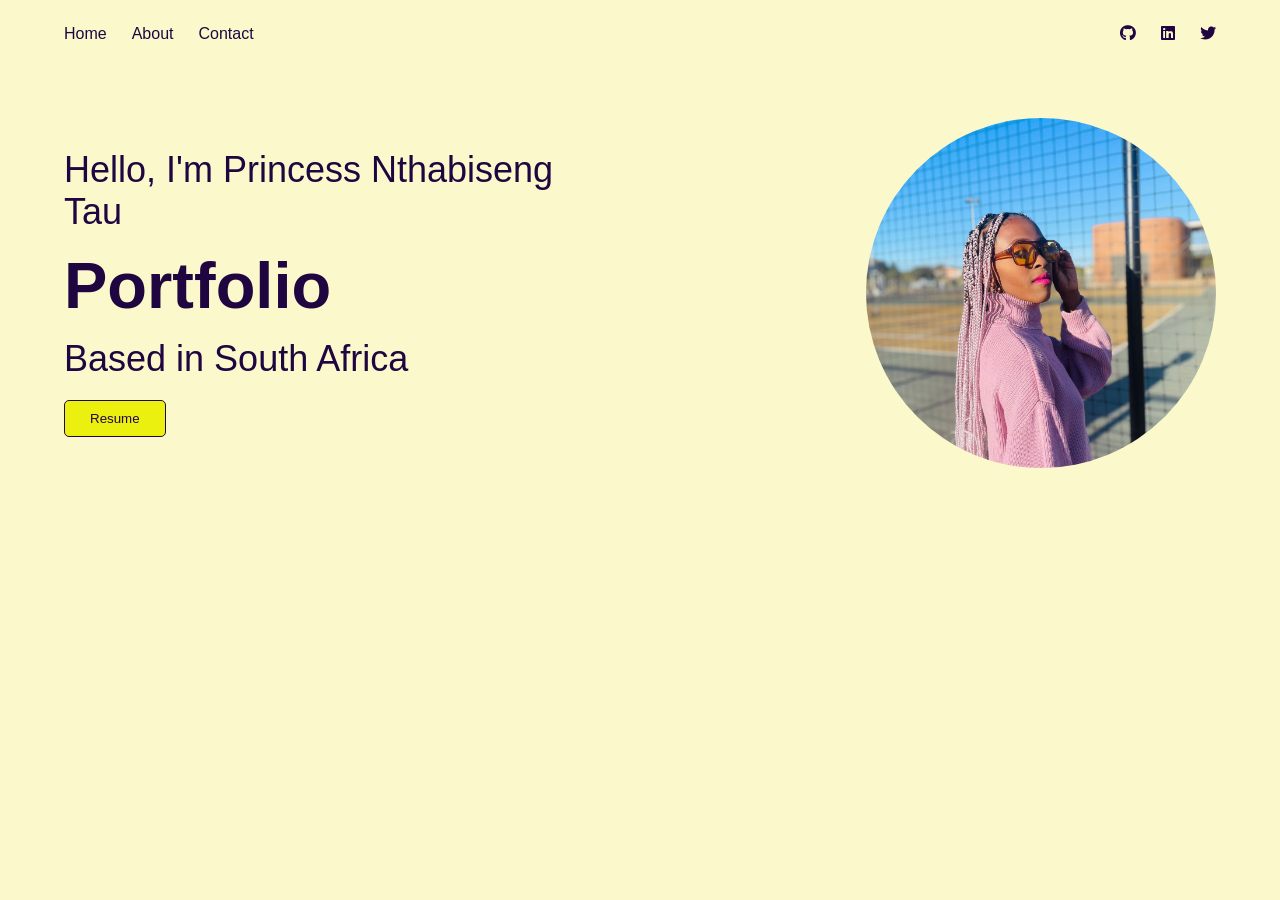
<file: index.html>
<!DOCTYPE html>
<html lang="en">
<head>
    <meta charset="UTF-8">
    <meta name="viewport" content="width=device-width, initial-scale=1.0">
    <link rel="stylesheet" href="https://cdnjs.cloudflare.com/ajax/libs/font-awesome/6.4.0/css/all.min.css">

<link rel="stylesheet" href="./style.css">
<link rel="about-page" href="about.html">
</head>

<body>
    <div class="container">
        <header class="nav">
            
            <nav class="nav-bar">
                <ul class="nav-links">
                    <a href="index.html"><li>Home</li></a>
                    <a href="about.html"><li>About</li></a>
                    <a href="contact.html"><li>Contact</li></a>
                </ul>
                <ul class="social-icons">
                    <li><i class="fa-brands fa-github"></i></li>
                    <li><i class="fa-brands fa-linkedin"></i></li>
                    <li><i class="fa-brands fa-twitter"></i></li>
                </ul>
            </nav>
        </header>


    <main>
        <section class="hero">
           <!-- right side -->
           <div class="hero-title">
                <p>Hello, I'm Princess Nthabiseng Tau</p>
                <h1>Portfolio</h1>
                <p>Based in South Africa</p>
                <button class="button">Resume</button>
            </div>

            <div class="hero-image">
                <img src="./assets/WhatsApp Image 2023-09-13 at 01.32.23.jpg" alt="hero image">
            </div>
           </section>

        

    </main>

         
            
</div>
</body>
</html>
</file>
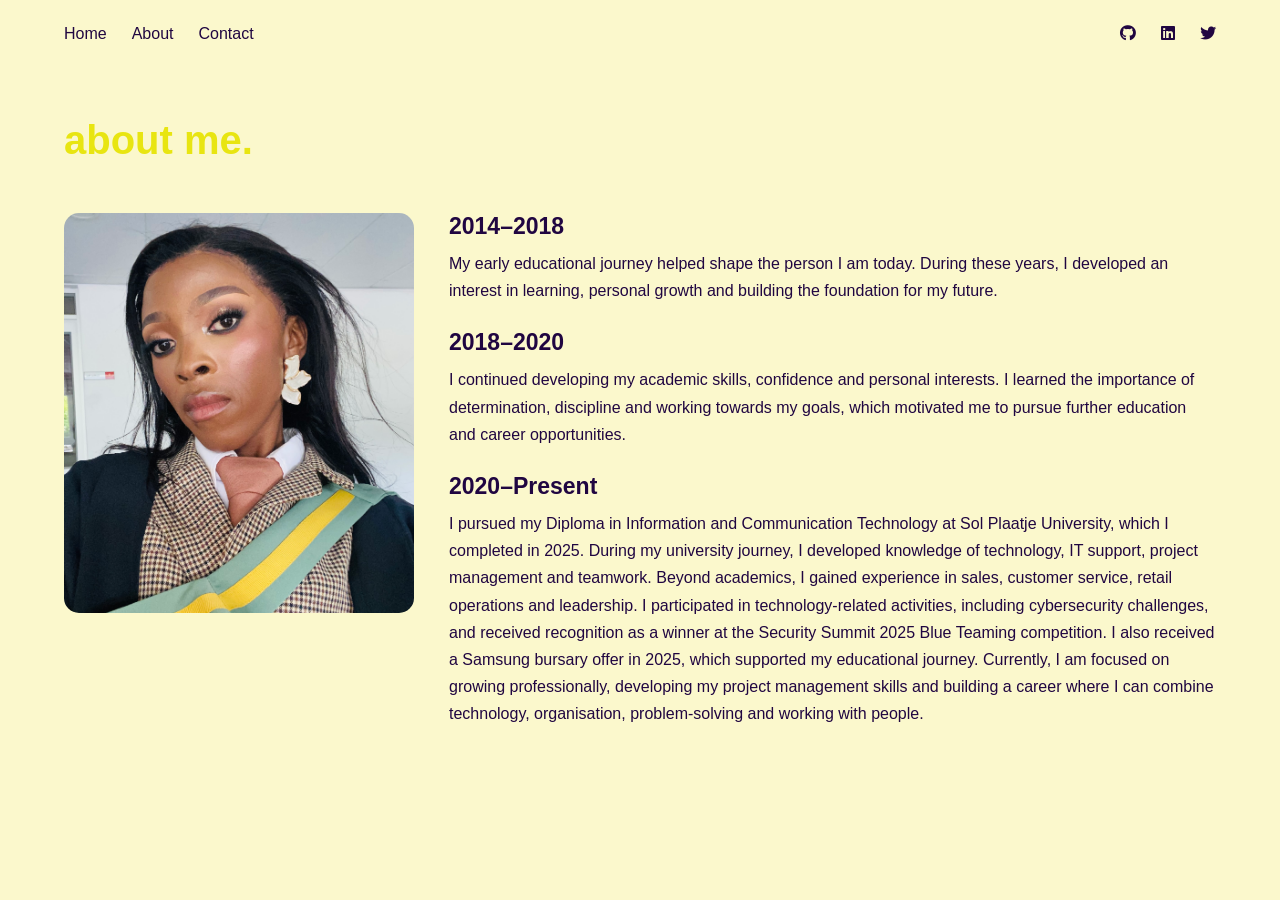
<file: about.html>
<!DOCTYPE html>
<html lang="en">

<head>
    <meta charset="UTF-8">
    <meta name="viewport" content="width=device-width, initial-scale=1.0">

    <title>About Me | Princess Nthabiseng Tau</title>

    
    <link rel="stylesheet"
        href="https://cdnjs.cloudflare.com/ajax/libs/font-awesome/6.4.0/css/all.min.css">


    <link rel="stylesheet" href="./style.css">

</head>

<body>

    <div class="container">

        
        <header class="nav">

            <nav class="nav-bar">

                <ul class="nav-links">
                    <li><a href="index.html">Home</a></li>
                    <li><a href="about.html">About</a></li>
                    <li><a href="contact.html">Contact</a></li>
                </ul>

                
                <ul class="social-icons">

                    <li>
                        <a href="https://github.com/princess2002246" target="_blank">
                            <i class="fa-brands fa-github"></i>
                        </a>
                    </li>

                    <li>
                        <a href="https://www.linkedin.com/in/princess-tau-18b162250/" target="_blank">
                            <i class="fa-brands fa-linkedin"></i>
                        </a>
                    </li>

                    <li>
                        <a href="https://twitter.com/" target="_blank">
                            <i class="fa-brands fa-twitter"></i>
                        </a>
                    </li>

                </ul>

            </nav>

        </header>


        
        <main>

            <section class="about-page">

                <h1>about me.</h1>

                <div class="about-image">

                    <!-- PROFILE IMAGE -->
                    <div class="about-photo">

                        <img
                            src="./assets/IMG_2005.JPEG"
                            alt="Princess Nthabiseng Tau">

                    </div>


                    
                    <div class="about-text">
                        
                        <div class="timeline-item">

                            <h3 class="about-textH">
                                2014–2018
                            </h3>

                            <p>
                                My early educational journey helped shape
                                the person I am today. During these years,
                                I developed an interest in learning,
                                personal growth and building the foundation
                                for my future.
                            </p>

                        </div>


                    
                        <div class="timeline-item">

                            <h3 class="about-textH">
                                2018–2020
                            </h3>

                            <p>
                                I continued developing my academic skills,
                                confidence and personal interests. I learned
                                the importance of determination, discipline
                                and working towards my goals, which motivated
                                me to pursue further education and career
                                opportunities.
                            </p>

                        </div>


                        
                        <div class="timeline-item">

                            <h3 class="about-textH">
                                2020–Present
                            </h3>

                            <p>
                                I pursued my Diploma in Information and
                                Communication Technology at Sol Plaatje
                                University, which I completed in 2025.

                                During my university journey, I developed
                                knowledge of technology, IT support,
                                project management and teamwork.

                                Beyond academics, I gained experience
                                in sales, customer service, retail
                                operations and leadership.

                                I participated in technology-related
                                activities, including cybersecurity
                                challenges, and received recognition
                                as a winner at the Security Summit 2025
                                Blue Teaming competition.

                                I also received a Samsung bursary offer
                                in 2025, which supported my educational
                                journey.

                                Currently, I am focused on growing
                                professionally, developing my project
                                management skills and building a career
                                where I can combine technology,
                                organisation, problem-solving and
                                working with people.
                            </p>

                        </div>


                    </div>

                </div>

            </section>

        </main>

    </div>

</body>

</html>
</file>
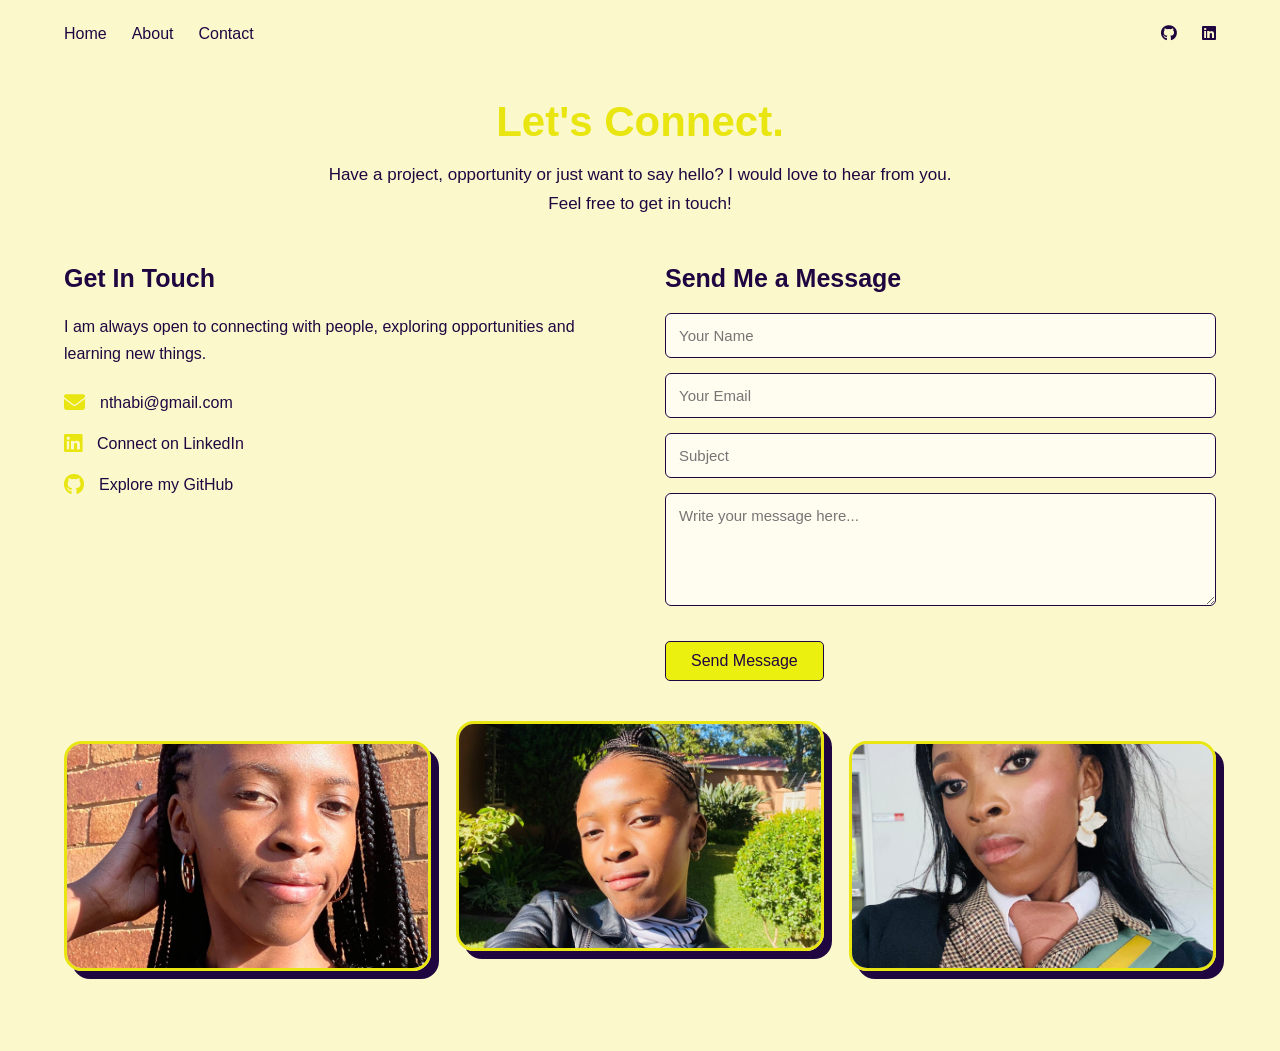
<file: contact.html>
<!DOCTYPE html>
<html lang="en">
<head>
    <meta charset="UTF-8">
    <meta name="viewport" content="width=device-width, initial-scale=1.0">
    <title>Contact | Princess Tau</title>

    <link rel="stylesheet" href="style.css">

    <link rel="stylesheet"
        href="https://cdnjs.cloudflare.com/ajax/libs/font-awesome/6.4.0/css/all.min.css">
</head>

<body>

    <div class="container">

        
        <nav class="nav">
            <div class="nav-bar">

                <ul class="nav-links">
                    <li><a href="index.html">Home</a></li>
                    <li><a href="about.html">About</a></li>
                    <li><a href="contact.html">Contact</a></li>
                </ul>

                <ul class="social-icons">
                    <li>
                        <a href="https://github.com/princess2002246" target="_blank">
                            <i class="fab fa-github"></i>
                        </a>
                    </li>

                    <li>
                        <a href="https://www.linkedin.com/in/princess-tau-18b162250/"
                            target="_blank">
                            <i class="fab fa-linkedin"></i>
                        </a>
                    </li>
                </ul>

            </div>
        </nav>

        
        <section class="contact-page">

            <div class="contact-heading">
                <h1>Let's Connect.</h1>

                <p>
                    Have a project, opportunity or just want to say hello?
                    I would love to hear from you. Feel free to get in touch!
                </p>
            </div>

            
            <div class="contact-content">

                <div class="contact-info">

                    <h2>Get In Touch</h2>

                    <p>
                        I am always open to connecting with people,
                        exploring opportunities and learning new things.
                    </p>

                    <div class="contact-detail">
                        <i class="fas fa-envelope"></i>
                        <span>nthabi@gmail.com</span>
                    </div>

                    <div class="contact-detail">
                        <i class="fab fa-linkedin"></i>
                        <a href="https://www.linkedin.com/in/princess-tau-18b162250/"
                            target="_blank">Connect on LinkedIn</a>
                    </div>

                    <div class="contact-detail">
                        <i class="fab fa-github"></i>
                        <a href="https://github.com/princess2002246"
                            target="_blank">Explore my GitHub</a>
                    </div>

                </div>

                
                <div class="contact-form">

                    <h2>Send Me a Message</h2>

                    <form action="#" method="post">

                        <input type="text" placeholder="Your Name" required>

                        <input type="email" placeholder="Your Email" required>

                        <input type="text" placeholder="Subject">

                        <textarea placeholder="Write your message here..."
                            rows="5" required></textarea>

                        <button type="submit" class="button">
                            Send Message
                        </button>

                    </form>

                </div>

            </div>

            <!-- DECORATIVE PICTURES -->
            <div class="contact-gallery">

                <div class="gallery-image">
                    <img src="./assets/641588182_2083324929156434_8004047043800585099_n.jpg"
                        alt="Modern creative workspace">
                </div>

                <div class="gallery-image">
                    <img src="./assets/674925512_2131438701011723_4747925434626942633_n.jpg"
                        alt="People working together">
                </div>

                <div class="gallery-image">
                    <img src="./assets/IMG_2005.JPEG"
                        alt="Technology and digital workspace">
                </div>

            </div>

        </section>

        

    </div>

</body>
</html>
</file>
<file: style.css>
/* GENERAL STYLING */
* {
    margin: 0;
    padding: 0;
    box-sizing: border-box;
    font-family: Arial, sans-serif;
}

body {
    background-color: #FBF8CC;
}

.container {
    max-width: 1200px;
    width: 90%;
    margin: 0 auto;
}

/* NAVBAR */
.nav {
    width: 100%;
    padding: 25px 0;
    color: hsl(266, 83%, 14%);
}

.nav-bar {
    display: flex;
    justify-content: space-between;
    align-items: center;
    width: 100%;
}

.nav-bar a {
    text-decoration: none;
    color: hsl(266, 83%, 14%);
}

.nav-bar a:hover {
    color: hsl(59, 86%, 49%);
    transition: 0.3s ease-in-out;
}

.nav-links,
.social-icons {
    list-style: none;
    display: flex;
    align-items: center;
    gap: 25px;
}

.nav-links li,
.social-icons li {
    cursor: pointer;
}

/* HERO SECTION */
.hero {
    display: flex;
    justify-content: space-between;
    align-items: center;
    gap: 40px;
    min-height: 450px;
    width: 100%;
}

.hero-title {
    flex: 1;
    font-size: 36px;
    text-align: left;
    color: hsl(266, 83%, 14%);
    padding: 20px 0;
    margin: 0;
}

.hero-title h1 {
    font-size: 65px;
    margin: 15px 0;
}

/* RESUME BUTTON */
.button {
    display: inline-block;
    padding: 10px 25px;
    margin-top: 20px;
    background-color: hsl(61, 88%, 50%);
    text-decoration: none;
    font-family: Arial, sans-serif;
    color: hsl(266, 83%, 14%);
    border-radius: 5px;
    border: 1px solid hsl(266, 83%, 14%);
    cursor: pointer;
}

/* HOME PROFILE IMAGE */
.hero-image {
    flex: 1;
    display: flex;
    justify-content: flex-end;
    align-items: center;
}

.hero-image img {
    width: 350px;
    height: 350px;
    border-radius: 50%;
    object-fit: cover;
    object-position: center;
    margin: 0;
    padding: 0;
}

/* ABOUT PAGE */
.about-page {
    width: 100%;
    margin-top: 30px;
    padding: 20px 0;
    text-align: left;
    color: hsl(266, 83%, 14%);
}

.about-page h1 {
    font-size: 40px;
    margin-bottom: 15px;
    color: hsl(59, 86%, 49%);
}

/* ABOUT IMAGE AND TEXT CONTAINER */
.about-image {
    display: flex;
    flex-direction: row;
    align-items: flex-start;
    justify-content: flex-start;
    gap: 35px;
    width: 100%;
    margin-top: 30px;
    padding: 20px 0;
}

/* ABOUT PROFILE IMAGE */
.about-photo {
    flex: 0 0 35%;
    max-width: 350px;
}

.about-photo img {
    width: 100%;
    height: 400px;
    object-fit: cover;
    object-position: center;
    border-radius: 15px;
    display: block;
    margin: 0;
    padding: 0;
}

/* ABOUT TEXT */
.about-text {
    flex: 1;
    min-width: 0;
    text-align: left;
    color: hsl(266, 83%, 14%);
    padding: 0;
    margin: 0;
}

/* TIMELINE */
.timeline-item {
    margin-bottom: 25px;
}

.about-textH {
    font-size: 23px;
    font-weight: 700;
    margin-bottom: 10px;
    color: hsl(266, 83%, 14%);
}

.about-text p {
    font-size: 16px;
    line-height: 1.7;
    font-family: Arial, sans-serif;
    margin: 0;
    color: hsl(266, 83%, 14%);
}

/* RESPONSIVE DESIGN - TABLETS AND MOBILE */
@media (max-width: 768px) {

    /* NAVBAR */
    .nav-bar {
        gap: 20px;
        flex-wrap: wrap;
    }

    .nav-links,
    .social-icons {
        gap: 15px;
    }

    /* HOME PAGE */
    .hero {
        flex-direction: column;
        text-align: center;
        padding: 30px 0;
    }

    .hero-title {
        text-align: center;
        font-size: 28px;
    }

    .hero-title h1 {
        font-size: 48px;
    }

    .hero-image {
        justify-content: center;
    }

    .hero-image img {
        width: 260px;
        height: 260px;
    }

    /* ABOUT PAGE */
    .about-page {
        padding: 5px 0;
    }

    .about-image {
        flex-direction: column;
        align-items: center;
        gap: 25px;
    }

    .about-photo {
        flex: none;
        width: 100%;
    }

    .about-photo img {
        width: 260px;
        height: 300px;
        margin: 0 auto;
    }

    .about-text {
        width: 100%;
    }

    .about-textH {
        font-size: 21px;
    }

    .about-text p {
        font-size: 15px;
    }
}

/* --- For contact page --- */


.contact-page {
    width: 100%;
    padding: 30px 0;
    color: hsl(266, 83%, 14%);
}

.contact-heading {
    text-align: center;
    margin-bottom: 45px;
}

.contact-heading h1 {
    font-size: 42px;
    color: hsl(59, 86%, 49%);
    margin-bottom: 15px;
}

.contact-heading p {
    font-size: 17px;
    line-height: 1.7;
    max-width: 650px;
    margin: 0 auto;
}


.contact-content {
    display: flex;
    justify-content: space-between;
    align-items: flex-start;
    gap: 50px;
    margin-bottom: 60px;
}

.contact-info,
.contact-form {
    flex: 1;
}

.contact-info h2,
.contact-form h2 {
    font-size: 25px;
    margin-bottom: 20px;
}

.contact-info p {
    line-height: 1.7;
    margin-bottom: 25px;
}

.contact-detail {
    display: flex;
    align-items: center;
    gap: 15px;
    margin-bottom: 20px;
    font-size: 16px;
}

.contact-detail i {
    color: hsl(59, 86%, 49%);
    font-size: 21px;
}

.contact-detail a {
    color: hsl(266, 83%, 14%);
    text-decoration: none;
}


.contact-form form {
    display: flex;
    flex-direction: column;
    gap: 15px;
}

.contact-form input,
.contact-form textarea {
    width: 100%;
    padding: 13px;
    border: 1px solid hsl(266, 83%, 14%);
    border-radius: 6px;
    background-color: #fffdf0;
    font-size: 15px;
    outline: none;
}

.contact-form input:focus,
.contact-form textarea:focus {
    border: 2px solid hsl(59, 86%, 49%);
}

.contact-form textarea {
    resize: vertical;
}

.contact-form .button {
    font-size: 16px;
    width: fit-content;
}


.contact-gallery {
    display: flex;
    justify-content: center;
    align-items: center;
    gap: 25px;
    margin: 50px 0;
}

.gallery-image {
    flex: 1;
    height: 230px;
    overflow: hidden;
    border-radius: 18px;
    border: 3px solid hsl(59, 86%, 49%);
    box-shadow: 8px 8px 0px hsl(266, 83%, 14%);
    transition: transform 0.3s ease;
}

.gallery-image:nth-child(2) {
    transform: translateY(-20px);
}

.gallery-image:hover {
    transform: translateY(-10px) scale(1.03);
}

.gallery-image img {
    width: 100%;
    height: 100%;
    object-fit: cover;
}


.contact-footer {
    text-align: center;
    padding: 25px 0;
    color: hsl(266, 83%, 14%);
    font-size: 14px;
}


@media (max-width: 768px) {

    .contact-heading h1 {
        font-size: 34px;
    }

    .contact-content {
        flex-direction: column;
        gap: 35px;
    }

    .contact-info,
    .contact-form {
        width: 100%;
    }

    .contact-gallery {
        flex-direction: column;
        gap: 30px;
    }

    .gallery-image {
        width: 100%;
        height: 220px;
    }

    .gallery-image:nth-child(2) {
        transform: none;
    }
}
</file>
